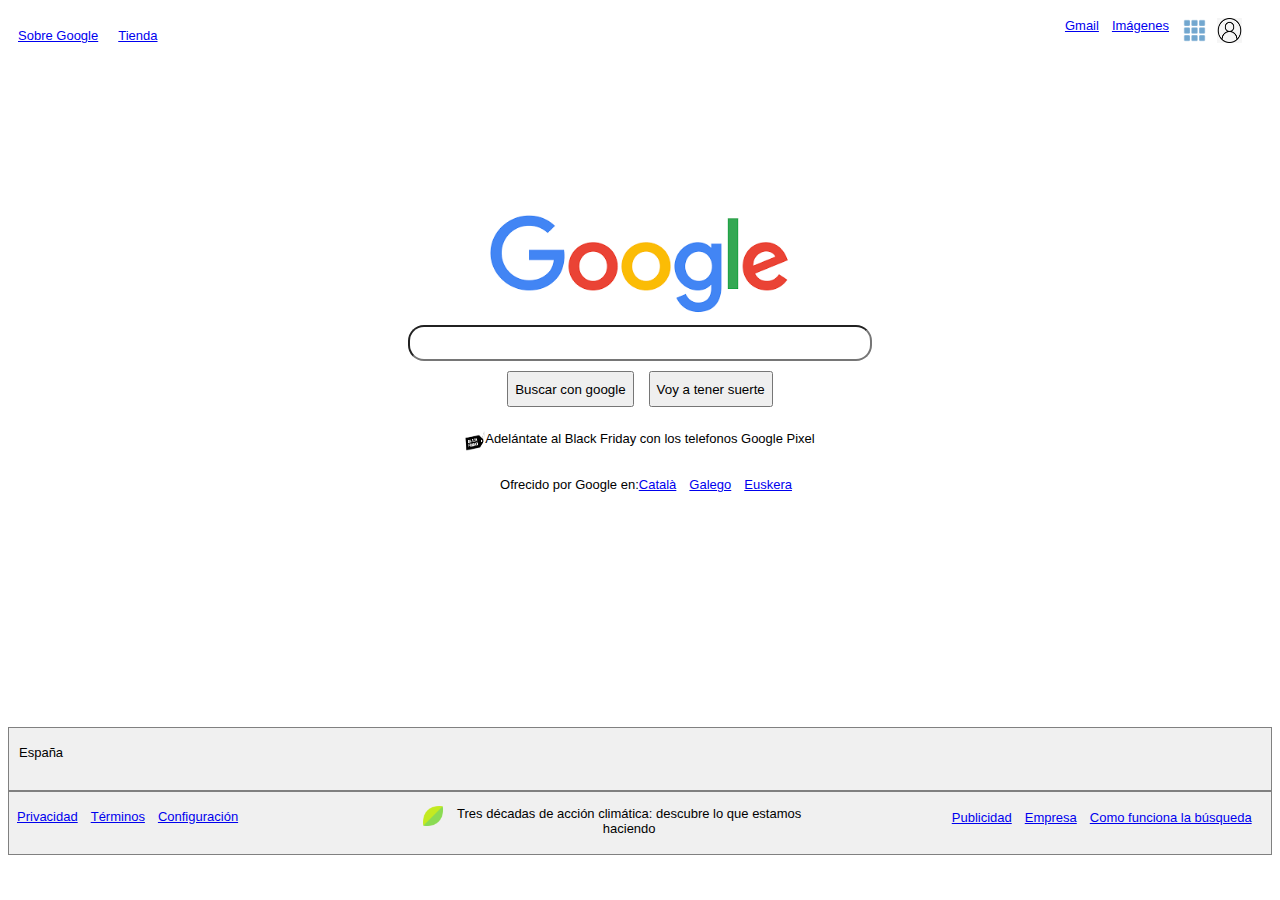
<file: Ejercicio1_Google/index.html>
<!DOCTYPE html>
<html>
    <head>
        <meta charset="UTF-8" />
        <title>Buscador Google</title>
        <link rel="stylesheet" type="text/css" href="css/style.css" />
    </head>
    <body>
        <div id="header">
            <div id="header-left" class="hd2">
                <a href="#">Sobre Google</a> &emsp;
                <a href="#">Tienda</a>
            </div>
            <div id="header-right" class="hd2">
                <a href="#">Gmail</a> &emsp;<a href="#">Imágenes</a> &emsp;<img src="img/google_appls.png" width="25" height="25"/><img src="img/google_icon.jpg" width="25" height="25"/>
            </div>
        </div>
        <div id="main">
            <div id="main-cntr" class="mn2">
                <div id="mn-top" class="mn3"><img src="img/Google_logo.png"  width="300" height="100"/></div>
                <div id="mn-top-cntr" class="mn3"><input id="barra_buscar" style="width: 80%;" /></div>
                <div id="mn-cntr" class="mn3">
                    <button class="btn_lft">Buscar con google</button>
                    <button class="btn_rgt">Voy a tener suerte</button>
                </div>
                <div id="mn-btm-cntr" class="mn3"><img src="img/Black-Friday.png"  width="20" height="20"/>Adelántate al Black Friday con los telefonos Google Pixel</div>
                <div id="mn-btm" class="mn3"> Ofrecido por Google en: <a href="#">Català</a> &emsp; <a href="#">Galego</a> &emsp; <a href="#">Euskera</a></div>
            </div>
        </div>
        <div id="footer">
            <div id="foot-top" class="ft2">
                <div id="ft-top" class="ft3">España</div>
            </div>
            <div id="foot-down" class="ft2">
                <div id="ft-lf" class="ft3"><a href="#">Privacidad</a> &emsp; <a href="#">Términos</a> &emsp; <a href="#">Configuración</a></div>
                <div id="ft-cnt" class="ft3"><img src="img/leaf.png"  width="20" height="20"/> Tres décadas de acción climática: descubre lo que estamos haciendo</div>
                <div id="ft-rgt" class="ft3">
                    <a href="#">Publicidad</a>&emsp;
                    <a href="#">Empresa</a>&emsp;
                    <a href="#">Como funciona la búsqueda</a>
                </div>
            </div>
        </div>
    </body>
</html>
</file>
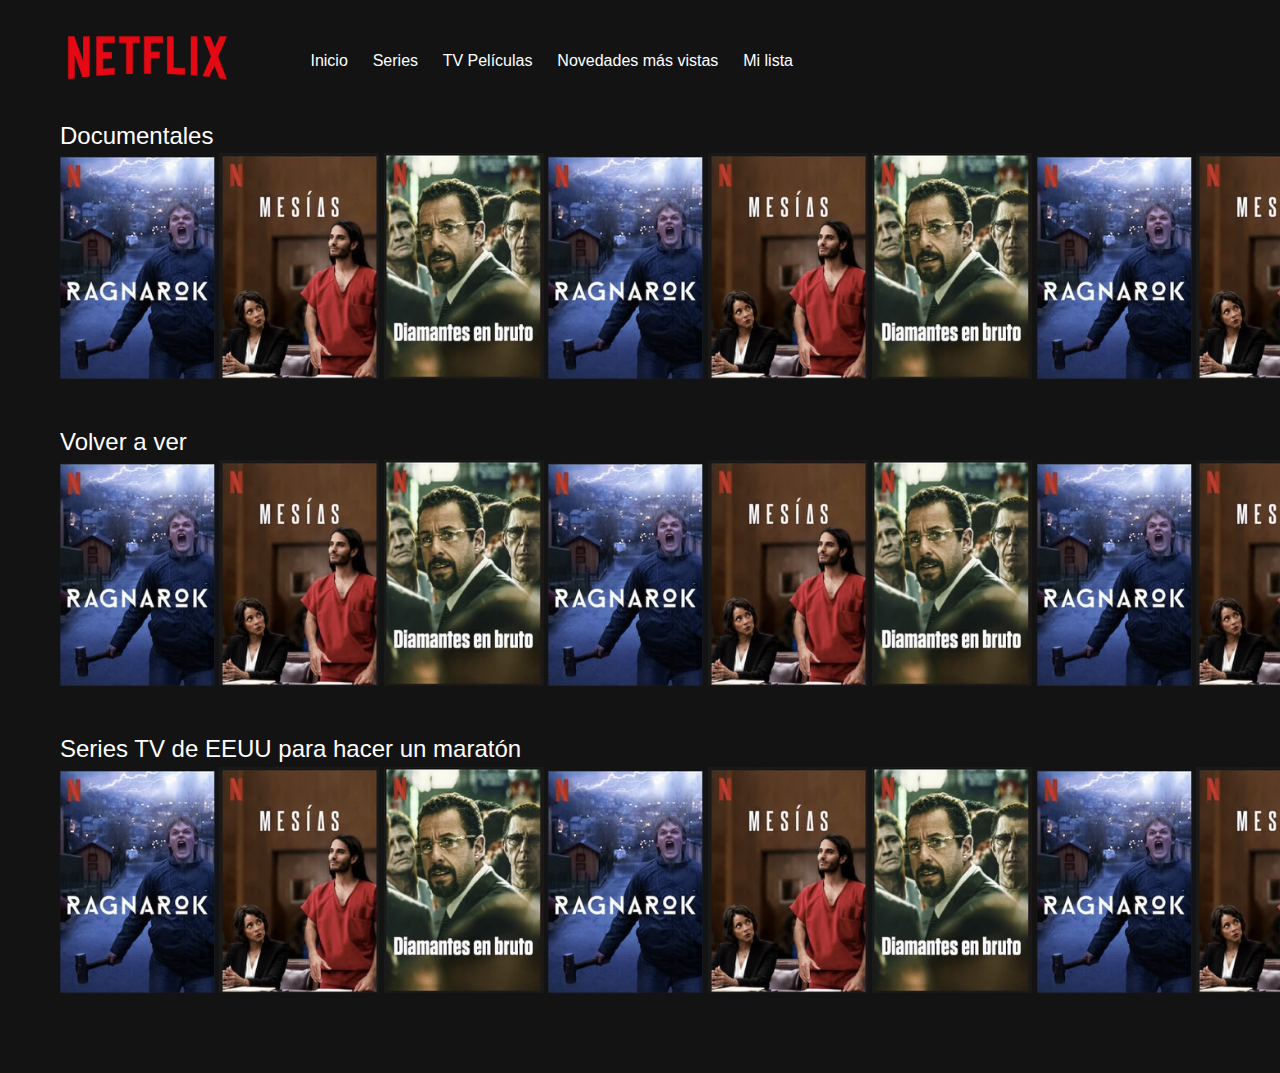
<file: Ejercicio2_Netflix/index.html>
<!DOCTYPE html>
<html lang="es">
    <head>
        <meta charset="UTF-8">
        <title>Netflix</title>
        <meta name="viewport" content="width=device-width, initial-scale=1.0">
        <link rel="stylesheet" href="css/style.css">
    </head>
    <body>
        <div id="container">
            <div id="header">
                <div id="head_logo"><img src="img/Netflix_ult_logo.webp" width="195"></div>
                <div id="head_access">
                    <div id="hd_accs_content">
                        &emsp; Inicio &emsp; Series &emsp; TV Películas &emsp; Novedades más vistas &emsp; Mi lista
                    </div>
                </div>
                <div id="acount"><img src="img/Netflix-signs.png"></div>
            </div>
            <div class="header_section">Documentales</div>
                <div class =section>
                <img src="img/peli_1.png">
                <img src="img/peli_2.png">
                <img src="img/peli_3.png">
                <img src="img/peli_1.png">
                <img src="img/peli_2.png">
                <img src="img/peli_3.png">
                <img src="img/peli_1.png">
                <img src="img/peli_2.png">
                <img src="img/peli_3.png">
                <img src="img/peli_1.png">
                <img src="img/peli_3.png">
                </div>
            <div class="header_section">Volver a ver</div>
                <div class =section>
                <img src="img/peli_1.png">
                <img src="img/peli_2.png">
                <img src="img/peli_3.png">
                <img src="img/peli_1.png">
                <img src="img/peli_2.png">
                <img src="img/peli_3.png">
                <img src="img/peli_1.png">
                <img src="img/peli_2.png">
                <img src="img/peli_3.png">
                <img src="img/peli_1.png">
                <img src="img/peli_3.png">
                </div>
            <div class="header_section">Series TV de EEUU para hacer un maratón</div>
                <div class =section>
                <img src="img/peli_1.png">
                <img src="img/peli_2.png">
                <img src="img/peli_3.png">
                <img src="img/peli_1.png">
                <img src="img/peli_2.png">
                <img src="img/peli_3.png">
                <img src="img/peli_1.png">
                <img src="img/peli_2.png">
                <img src="img/peli_3.png">
                <img src="img/peli_1.png">
                <img src="img/peli_3.png">
            </div>
    </body>
</html>
</file>
<file: Ejercicio1_Google/css/style.css>
#header{
    width:100%;
    margin-bottom: 5px;
    display:flex;
}

.hd2{
    margin: 10px;
    height: 25px;
}

#header-left{
    float: left;
    padding-top: 10px;
}

#header-right{
    display: flex;
    justify-content: flex-end;
    margin-left: auto;
    margin-right: 0;
    margin-right: 20px;
}

#header-right img{
    margin-right: 10px;
}

#tp-lft{
    width: 130px;
}

#tp-rgt{
    width: 70px;
    margin-top: px;
}

#main{
    margin-bottom: 5px;
    display:flex;
    justify-content: center;
    text-align: center;
}

#main-cntr{
    padding: 12px;
    width:45%;
}

#mn-top{
    height:25vh;
    display: flex;
    align-items: flex-end;
}

#mn-top-cntr,#mn-cntr{
    height:4vh;
}

#mn-btm-cntr{
    height:4vh;
    padding-top: 14px;
}

#barra_buscar{
    border-radius: 16px;
}

#mn-btm{
    height:25vh;
    padding-left: 12px;
    align-content: center;
    text-align: center;
}

.btn_rgt{
    margin-left: 15px;
}

.mn2{
    width:45%;
    height:70vh;
}

.mn3{
    margin-top: 10px;
    display:flex;
    justify-content: center;
}

#footer{
    width:100%;
    height: 16vh;
}

#foot-top{
    border: 1px solid gray;
    background-color: rgb(240, 240, 240);
    height: 62px;
    align-content: center;
    display:flex;
}

#ft-top{
    margin: 10px;
    width: 90px;
    padding-top: 7px;
}

#foot-down{
    background-color: rgb(240, 240, 240);
    border: 1px solid gray;
    height: 62px;
    display:flex;
}

#ft-lf{
    margin: 8px;
    width: 280px;
    padding-top: 9px;
}

#ft-cnt{
    margin: 10px;
    width: 40%;
    justify-content: center;
    text-align: center;
    padding-top: 4px;
    margin-left: 14%;
}

#ft-rgt{
    margin: 8px;
    width: 400px;
    padding-top: 10px;
    margin-left: 10%;
}

.ft3{
    display: flex;
}

body{
    font-family: Arial;
    font-size: small;
}
</file>
<file: Ejercicio2_Netflix/css/style.css>
body {
    background-color: rgb(19, 19, 19);
    color:white;
    font-family:sans-serif;
    width:100%;
    height:100%;
    margin:0;
    padding:0;
    box-sizing: border-box;
    }

#container{
    width: 1850px;
    display: grid;
    grid-template-rows: 1fr 1fr 3fr 1fr 3fr 1fr 3fr 1fr;
    grid-template-columns: 1fr 1fr 1fr 1fr 1fr 1fr 1fr 1fr 1fr 1fr 1fr 1fr;
    margin-left: 35px;
}

#header{
    width: 1800px;
    height: 74px;
    grid-column: 1 / 13;
    display: flex;
    margin-inline: 15px;
}

#head_access{
    height: 70px;
    width: 550px;
    position: relative;
    margin-left: 45px;
}

#hd_accs_content{
    position: absolute;
    bottom:0;
    width: 545px;
}

#acount{
    align-items: flex-end;
    margin-left: auto;
    margin-top: auto;
}

#section{
    grid-column: 1 / 13;
    border: 3px solid white;
    margin-left: 25px;
}

.header_section {
    grid-column: 1 / 13;
    font-size: x-large;
    margin-top: 45px;
    margin-left: 25px;
}

.section {
    grid-column: 1 / 13;
    margin-left: 25px;
}
</file>
